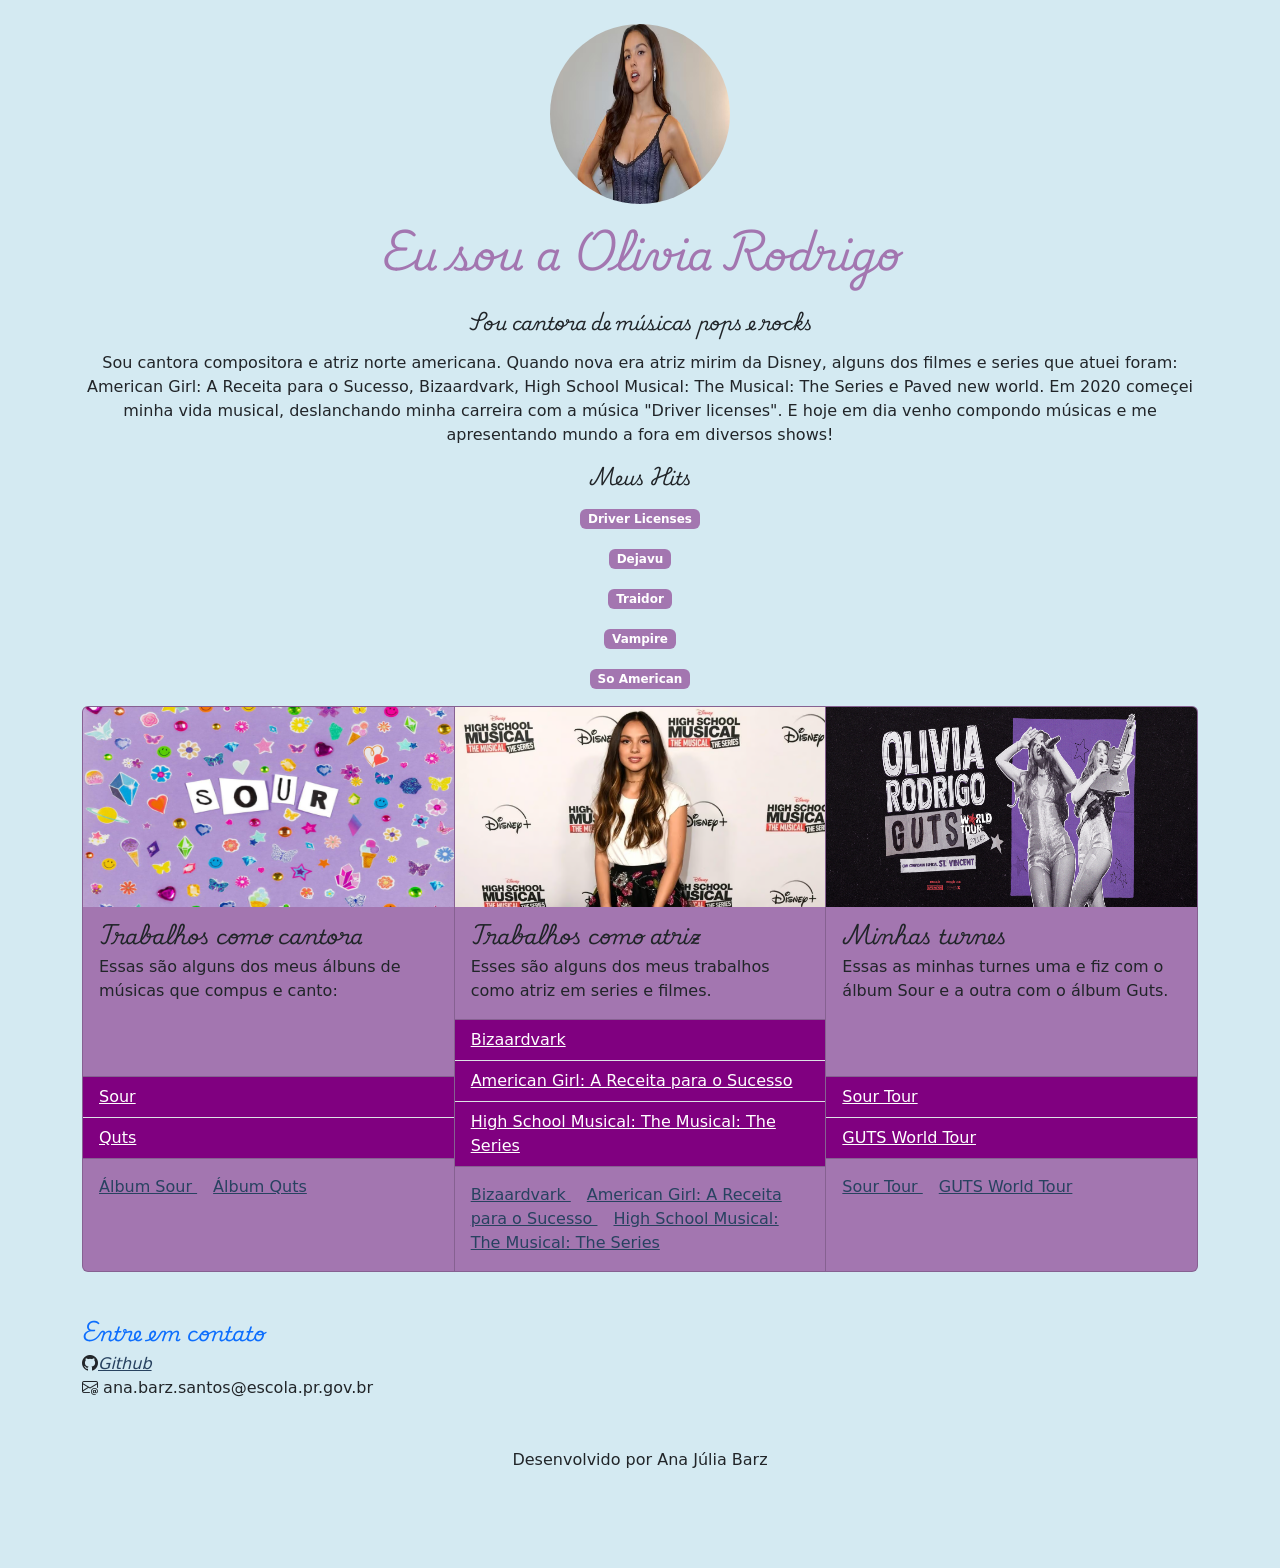
<file: index.html>
<!DOCTYPE html>
<html lang="pt-br">
<head>
    <meta charset="UTF-8">
    <meta name="viewport" content="width=device-width, initial-scale=1.0"> 
    <script
    src="https://cdn.jsdelivr.net/npm/bootstrap@5.3.3/dist/js/bootstrap.bundle.min.js"
    integrity="sha384-YvpcrYf0tY3lHB60NNkmXc5s9fDVZLESaAA55NDzOxhy9GkcIdslK1eN7N6jIeHz"
    crossorigin="anonymous"></script> 
    
    <link href="https://cdn.jsdelivr.net/npm/bootstrap@5.3.3/dist/css/bootstrap.min.css" rel="stylesheet" integrity="sha384-QWTKZyjpPEjISv5WaRU9OFeRpok6YctnYmDr5pNlyT2bRjXh0JMhjY6hW+ALEwIH"  crossorigin="anonymous"/>
    <link rel="stylesheet" href="https://cdn.jsdelivr.net/npm/bootstrap-icons@1.11.3/font/bootstrap-icons.min.css">
    
    <link rel="stylesheet" href="style.css">

    <title>Portifolio Olivia Rodrigo</title> 
</head>
<body> 
  <header class="container text-center">
      <!--Primeira linha -->
  <div class="row">
    <div class="col-md-12">
      <br/>
      <img src="img/olivia-rodrigo.avif" alt=""class ="rounded-circle" width="180"
      height="180" srcset=""/> 
      <br/>
      <br/>
      <h1>Eu sou a Olivia Rodrigo</h1>
      <br/>
      <p class="titulos"><strong>Sou cantora de músicas pops e rocks</strong></p>
      <p>
        Sou cantora compositora e atriz norte americana. Quando nova era atriz mirim da Disney,  
        alguns dos filmes e series que atuei foram: American Girl: A Receita para o Sucesso, 
        Bizaardvark, High School Musical: The Musical: The Series e Paved new world. 
        Em 2020 começei minha vida musical, deslanchando minha carreira com a música "Driver licenses".
        E hoje em dia venho compondo músicas e me apresentando mundo a fora em diversos shows!
      </p>
      <!-- código omitido -->
      <p class="titulos"><strong>Meus Hits</strong> </p>
      <div> 
        <p><span class="badge text-bg-primary minhaBadge">Driver Licenses</span></p>
        <p><span class="badge text-bg-primary minhaBadge">Dejavu</span></p>
        <p><span class="badge text-bg-primary minhaBadge">Traidor</span></p>
        <p><span class="badge text-bg-primary minhaBadge">Vampire</span></p>
        <p><span class="badge text-bg-primary minhaBadge">So American</span></p>

      </div>

      
    </div>
  </div>
</header> 

<main class="container">

  <!--Primeira linha -->
  <div class="row">
    <div class="col-md-12">
      <div class="card-group">

        <!-- projeto 1 -->
        <div class="card" style="width: 18rem;">
          <img src="img/sour-olivia.png" class="card-img-top" alt="..." height="200">
          <div class="card-body">
            <h5 class="card-title">Trabalhos como cantora</h5>
            <p class="card-text"> Essas são alguns dos meus álbuns de músicas que compus e canto:</p>
          </div>
          <ul class="list-group list-group-flush">
            <li class="list-group-item">
              <a href="#meuModal1" data-bs-toggle="modal"class="card-link">
                Sour
              </a> 
            </li>
            <li class="list-group-item">
              <a href="#meuModal2" data-bs-toggle="modal"class="card-link">
                Quts
              </a> 
            </li>
          

          </ul>
          <!-- colocar os links aqui -->
          <div class="card-body">
            <a href="https://open.spotify.com/album/6s84u2TUpR3wdUv4NgKA2j?si=6IlSm1xoRQKPrBJeQj2QMQ" class="card-link">
                Álbum Sour
            </a>  
            <a href="https://open.spotify.com/album/1xJHno7SmdVtZAtXbdbDZp?si=jIWtpC6VQgK71_STsB2FMA" class="card-link">
              Álbum Quts
            </a>
          </div> 
        </div>

        <!-- projeto 2 --> 
        <div class="card" style="width: 18rem;">
          <img src="img/atriz.jpg" class="card-img-top" alt="..." height="200">
          <div class="card-body">  
            <h5 class="card-title">Trabalhos como atriz</h5>
            <p class="card-text">Esses são alguns dos meus trabalhos como atriz em series e filmes.</p>
          </div>
          <ul class="list-group list-group-flush">
            <li class="list-group-item">
              <a href="#meuModal3" data-bs-toggle="modal"class="card-link">
                Bizaardvark
              </a> 
            </li>
            <li class="list-group-item">
              <a href="#meuModal4" data-bs-toggle="modal"class="card-link">
                American Girl: A Receita para o Sucesso
              </a> 
            </li>
            <li class="list-group-item">
              <a href="#meuModal5" data-bs-toggle="modal"class="card-link">
                High School Musical: The Musical: The Series
              </a> 
            </li>
          </ul>
          <div class="card-body">
 
            <!-- colocar os links aqui -->
            <a href="https://www.youtube.com/watch?v=0FPqCKjKZmY" class="card-link">
              Bizaardvark
            </a>  
            <a href="https://www.youtube.com/watch?v=E32HjXNzdRg" class="card-link">
               American Girl: A Receita para o Sucesso
            </a>
            <a href="https://www.youtube.com/watch?v=bY4adlGqFSw" class="card-link">
             High School Musical: The Musical: The Series
            </a>
          </div> 
        </div><!--card-->

        <!-- projeto 3 --> 
        <div class="card" style="width: 18rem;">
          <img src="img/turne.gif" class="card-img-top" alt="..." height="200" >
          <div class="card-body">  
            <h5 class="card-title">Minhas turnes</h5>
            <p class="card-text">Essas as minhas turnes uma e fiz com o álbum Sour e a outra com o álbum Guts.</p>
          </div>
          <ul class="list-group list-group-flush">
            <li class="list-group-item">
              <a href="#meuModal6" data-bs-toggle="modal"class="card-link">
                Sour Tour
              </a> 
            </li>
            <li class="list-group-item">
              <a href="#meuModal7" data-bs-toggle="modal"class="card-link">
                GUTS World Tour
              </a> 
            </li>
          </ul>
          <div class="card-body">
             <!-- colocar os links aqui -->
             <a href="https://www.youtube.com/watch?v=AI53uIAy_BQ" class="card-link">
              Sour Tour
            </a>  
            <a href="https://www.youtube.com/watch?v=fPsKzjnNY9I" class="card-link">
              GUTS World Tour
            </a>
          
          </div> 
        </div><!--card-->
      </div><!--card-group-->
    </div><!--coluna-->
  </div><!--row-->


  <!-- modal sour -->
  <div id="meuModal1" class="modal" tabindex="-1">
    <div class="modal-dialog">
      <div class="modal-content">
        <div class="modal-header">
          <h5 class="modal-title">Sour</h5>
          <button type="button" class="btn-close" data-bs-dismiss="modal" aria-label="Close"></button>
        </div>
        <div class="modal-body">
          <p> O álbum Sour possui um total de 11 faixas (músicas), sendo elas:
            <ol>
              <li>
                  brutal (2:23)
              </li>
              <li>
                traitor (3:49)
              </li>
              <li>
                drivers license (4:02)
              </li>
              <li>
                1 step forward, 3 steps back (2:43)
              </li>
              <li>
                deja vu (3:35)
              </li>
              <li>
                good 4 u (2:58)
              </li>
              <li>
                enough for you (3:22)
              </li>
              <li>
                happier (2:55)
              </li>
              <li>
                jealousy, jealousy (2:53)
              </li>
              <li>
                favorite crime (2:32)
              </li>
              <li>hope ur ok (3:29)
              </li>
            </ol>
            </p>
        </div>
        <div class="modal-footer">
          <button type="button" class="btn btn-secondary" data-bs-dismiss="modal">Close</button>
          
        </div>
      </div>
    </div>
  </div>     

    <!-- modal guts-->
  <div id="meuModal2" class="modal" tabindex="-1">
    <div class="modal-dialog">
      <div class="modal-content">
        <div class="modal-header">
          <h5 class="modal-title">Quts</h5>
          <button type="button" class="btn-close" data-bs-dismiss="modal" aria-label="Close"></button>
        </div>
        <div class="modal-body">
          <p>O álbum Guts possui um total de 16 faixas (músicas), sendo elas:
            </p>
            <ol>
              <li>
                All-American Bitch
              </li>
              <li>
                Obsessed
              </li>
              <li>
                Scared of My Guitar
              </li>
              <li>
                Bad Idea Right?
              </li>
              <li>
                Vampire
              </li>
              <li>
                Stranger
              </li>
              <li>
                Girl I've Always Been
              </li>
              <li>
                Lacy
              </li>
              <li>
                Ballad of a Homeschooled Girl
              </li>
              <li>
                Making the Bed
              </li>
              <li> 
                Logical
              </li> 
              <li>
                Get Him Back!
              </li>
              <li> 
                Love Is Embarrassing
              </li> 
              <li>
                The Grudge
              </li>
              <li> 
                Pretty Isn't Pretty
              </li> 
              <li>
                So American
              </li>
               
            </ol>
        </div>
        <div class="modal-footer">
          <button type="button" class="btn btn-secondary" data-bs-dismiss="modal">Close</button>
          
        </div>
      </div>
    </div>
  </div>    
 
    <!-- modal bizaardvark -->
    <div id="meuModal3" class="modal" tabindex="-1">
      <div class="modal-dialog">
        <div class="modal-content">
          <div class="modal-header">
            <h5 class="modal-title">Bizaardvark</h5>
            <button type="button" class="btn-close" data-bs-dismiss="modal" aria-label="Close"></button>
          </div>
          <div class="modal-body">
            <p>Bizaardvark é uma série de comédia do Disney Channel, protagonizada por Olivia Rodrigo e Madison Hu. A serie
              estreou a 24 de junho de 2016 depois da estreia do Disney Channel Original Movies, Adventures in Babysitting nos EUA.
               E no Brasil estreou em 1 de outubro. 
               <li>Sinopse - 
                As melhores amigas Paige e Frankie conquistam o mundo de vídeoblogues com o seu peculiar canal de comédia online Bizaardvark. 
                Quando atingem os dez mil subscritores, são convidadas para gravar os seus vídeos nos influentes estúdios Vuuugle. 
                Neste ambiente animado, com a ajuda de Bernie, Dirk e Amelia, duas outras estrelas da Vuuugle, as duas melhores amigas 
                embarcam em aventuras cómicas nesta tentativa de dominar a blogosfera.</li>

              </p>
          </div>
          <div class="modal-footer">
            <button type="button" class="btn btn-secondary" data-bs-dismiss="modal">Close</button>
            
          </div>
        </div>
      </div>
    </div>     
 
     <!--Modal American Girl: A Receita para o Sucesso-->
     <div id="meuModal4" class="modal" tabindex="-1">
      <div class="modal-dialog">
        <div class="modal-content">
          <div class="modal-header">
            <h5 class="modal-title">American Girl: A Receita para o Sucesso</h5>
            <button type="button" class="btn-close" data-bs-dismiss="modal" aria-label="Close"></button>
          </div>
          <div class="modal-body">
            <p> American Girl: A Receita para o Sucesso é um filme, protagonizada por Olivia Rodrigo, que lançou em 9 de junho de 2015 (mundialmente),
              seus gêneros são: Comédia, Musical, Infantil, Drama e Adolescente.
               <li>Sinopse - 
                Grace tem verdadeiro talento para fazer bolos e uma grande paixão por fazer sonhos deliciosos. Quando a mãe diz que
                 vai fazer uma viagem para visitar parentes em Paris, Grace hesita em deixar seus amigos e o seu negócio de cupcakes.
                  Isto é, até descobrir que vai começar a trabalhar com o tio e com o primo em uma verdadeira doceira francesa!
                </li>
            </p>
          </div>
          <div class="modal-footer">
            <button type="button" class="btn btn-secondary" data-bs-dismiss="modal">Close</button>
            
          </div>
        </div>
      </div>
    </div>     

    <!--Modal High School Musical: The Musical: The Series-->
    <div id="meuModal5" class="modal" tabindex="-1">
      <div class="modal-dialog">
        <div class="modal-content">
          <div class="modal-header">
            <h5 class="modal-title">High School Musical: The Musical: The Series</h5>
            <button type="button" class="btn-close" data-bs-dismiss="modal" aria-label="Close"></button>
          </div>
          <div class="modal-body">
            <p>High School Musical: The Musical: The Series é uma série de televisão estadunidense dos gêneros 
              drama adolescent, comédia dramática, musical e mocumentário, desenvolvida por Tim Federle para 
              o serviço de streaming Disney +, inspirada na série de filmes High School Musical.  
               <li>Sinopse - 
                  Em uma versão fictícia da East High School em Salt Lake City, Utah, onde os filmes da trilogia High School Musical
                  foram filmados, uma ex-integrante do elenco, Srta. Jenn, começa a trabalhar como a nova professora de teatro.
                  A professora decide encenar uma performance de High School Musical: The Musical para sua primeira produção
                  teatral de inverno para celebrar a afiliação da escola com o filme original. Os alunos escalados para 
                  o musical aprendem a navegar nas relações interpessoais e a formar vínculos entre si,
                  para superar os desafios que enfrentam na vida escolar e em casa.</li>

              </p>
          </div>
          <div class="modal-footer">
            <button type="button" class="btn btn-secondary" data-bs-dismiss="modal">Close</button>
            
          </div>
        </div>
      </div>
    </div>     

      <!-- modal  -->
      <div id="meuModal6" class="modal" tabindex="-1">
        <div class="modal-dialog">
          <div class="modal-content">
            <div class="modal-header">
              <h5 class="modal-title">Sour Tour</h5>
              <button type="button" class="btn-close" data-bs-dismiss="modal" aria-label="Close"></button>
            </div>
            <div class="modal-body">
              <p>A "Sour Tour" foi a turnê de estreia da cantora Olivia Rodrigo, promovendo seu álbum de estreia, "Sour". 
                 Ela começou em abril de 2022 e percorreu a América do Norte e a Europa, 
                 terminando em julho do mesmo ano. Os atos de aberturam foram: Gracie Abrams, Holly Humberstone, Chappell Roan e Baby
                 Queen foram  
                 A turnê contou com 49 shows em total. 
                 Sendo um sucesso de bilheteria, com 1.4 milhões de fãs e arrecadando mais de US$ 184,6 milhões, 
                 tornando-se a turnê de maior bilheteria de um artista nascido no século XXI. 
  
                </p>
            </div>
            <div class="modal-footer">
              <button type="button" class="btn btn-secondary" data-bs-dismiss="modal">Close</button>
              
            </div>
          </div>
        </div>
      </div>

        <!-- modal  -->
    <div id="meuModal7" class="modal" tabindex="-1">
      <div class="modal-dialog">
        <div class="modal-content">
          <div class="modal-header">
            <h5 class="modal-title">GUTS World Tour</h5>
            <button type="button" class="btn-close" data-bs-dismiss="modal" aria-label="Close"></button>
          </div>
          <div class="modal-body">
            <p> A turnê GUTS World Tour é em apoio ao seu segundo álbum, "Guts", lançado em 2023. Também incluindo diversos  
              sucessos de "Sour" e "Guts". A turnê já teve shows em diversos países, incluindo a América do Norte e a Europa. 
              Com shows no Brasil em março de 2025. O show em Curitiba foi no Estádio Couto Pereira e o show em São Paulo foi
              no Autódromo de Interlagos, no Lollapalooza. 
              </p>
          </div>
          <div class="modal-footer">
            <button type="button" class="btn btn-secondary" data-bs-dismiss="modal">Close</button>
            
          </div>
        </div>
      </div>
    </div>
</main> 
<!-- rodapé (final) -->
<footer class="container  py-5">
  <h2 class="text-primary fs-5">Entre em contato</h2> <!-- PINTEI DE AZUL -->
  <div> <i class="bi bi-github"><a href= "https://github.com/jujuba31072008">Github</a></i><!--coloquei em formato de lista --> </div>
  <div> <i class="bi bi-envelope-at"></i><A:mail> ana.barz.santos@escola.pr.gov.br</A:mail><!--coloquei em formato de lista --> </div>
  <p class="my-5 text-center">Desenvolvido por Ana Júlia Barz</p>
  </footer>
</body>
</html>
</file>
<file: style.css>
@import url('https://fonts.googleapis.com/css2?family=Playwrite+RO:wght@100..400&display=swap');
 
:root { 
    --cor-principal: #a376b0; 
    --cor-secundaria: #284260;
    --cor-destaque: #6E859F;
}
 
 body { 
   background-color: rgb(212, 234, 242);
    /*font-family: "Playwrite Australia SA", cursive;*/
 } 

 .titulos{
   font-family: "Playwrite RO", cursive;
   font-size: large;
 }

 h1,h2,h5 { 
   font-family: "Playwrite RO", cursive;
    color: var(--cor-principal); 
    font-weight: 700;
 } 
 lead{ 
    color: var(--cor-destaque); 
    font-weight: 700;
 } 
 a{
   color: var(--cor-secundaria);
 }


 footer a,bnt-light :hover {
     color: var(--cor-secundaria);
 } 
 footer a:hover { 
    color: var(--cor-principal);
 }

 .card{
   background-color:var(--cor-principal);
 }
.card li{
   background-color: purple;
   color: white;
}
.card li a{
   color: white;
}
 .minhaBadge{
   background-color: var(--cor-principal) !important;
 }
</file>
